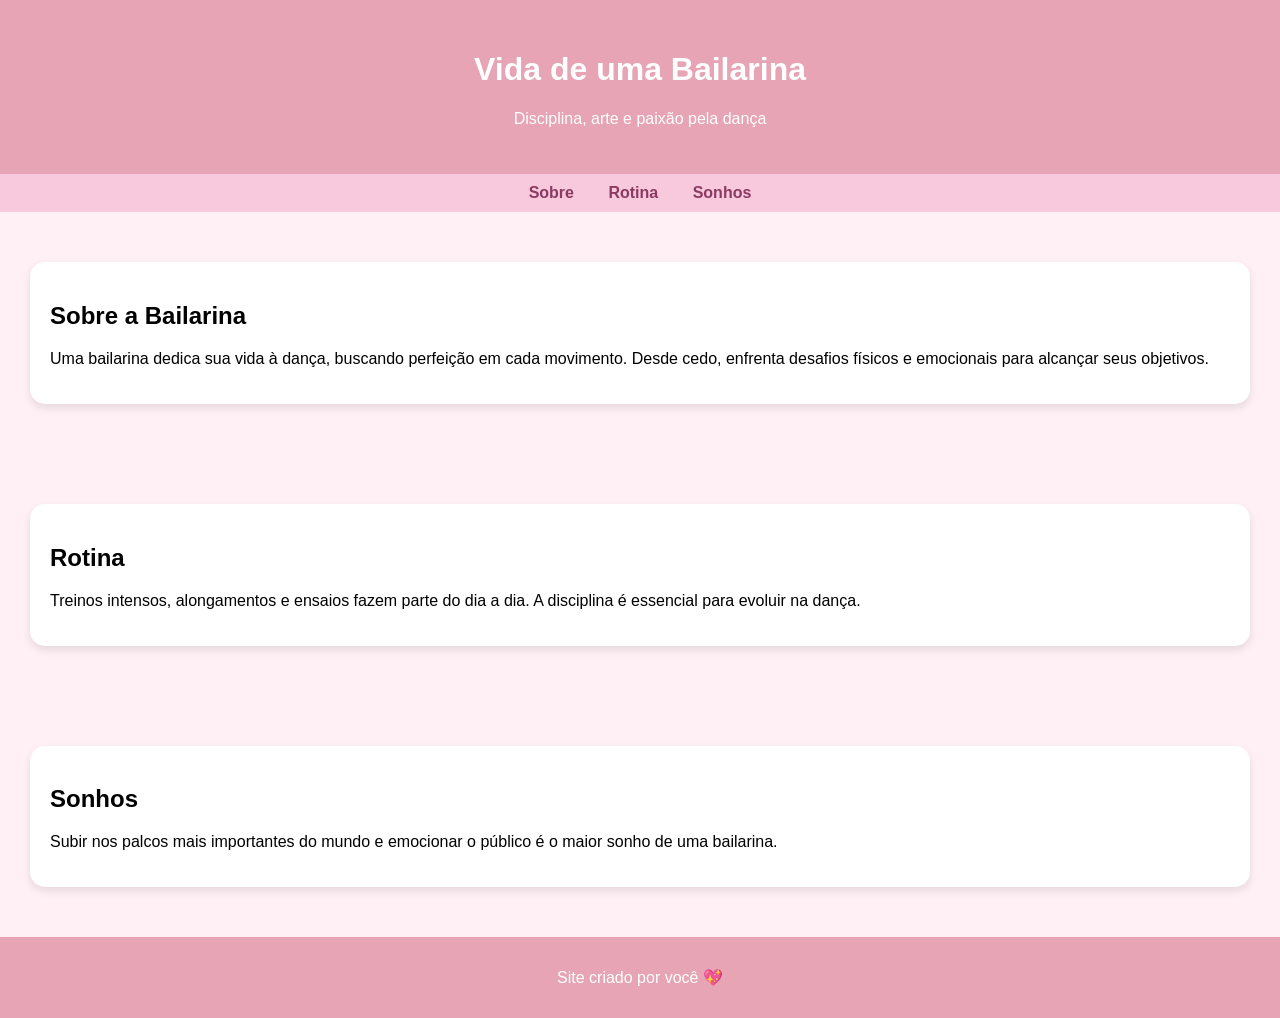
<file: july´s/index.html>
<!DOCTYPE html>
<html lang="pt-br">
<head>
  <meta charset="UTF-8">
  <title>Vida de uma Bailarina</title>
  <link rel="stylesheet" href="style.css">
</head>
<body>

  <header>
    <h1>Vida de uma Bailarina</h1>
    <p>Disciplina, arte e paixão pela dança</p>
  </header>

  <nav>
    <a href="#sobre">Sobre</a>
    <a href="#rotina">Rotina</a>
    <a href="#sonhos">Sonhos</a>
  </nav>

  <section id="sobre">
    <div class="card">
      <h2>Sobre a Bailarina</h2>
      <p>Uma bailarina dedica sua vida à dança, buscando perfeição em cada movimento. Desde cedo, enfrenta desafios físicos e emocionais para alcançar seus objetivos.</p>
    </div>
  </section>

  <section id="rotina">
    <div class="card">
      <h2>Rotina</h2>
      <p>Treinos intensos, alongamentos e ensaios fazem parte do dia a dia. A disciplina é essencial para evoluir na dança.</p>
    </div>
  </section>

  <section id="sonhos">
    <div class="card">
      <h2>Sonhos</h2>
      <p>Subir nos palcos mais importantes do mundo e emocionar o público é o maior sonho de uma bailarina.</p>
    </div>
  </section>

  <footer>
    <p>Site criado por você 💖</p>
  </footer>

</body>
</html>
</file>
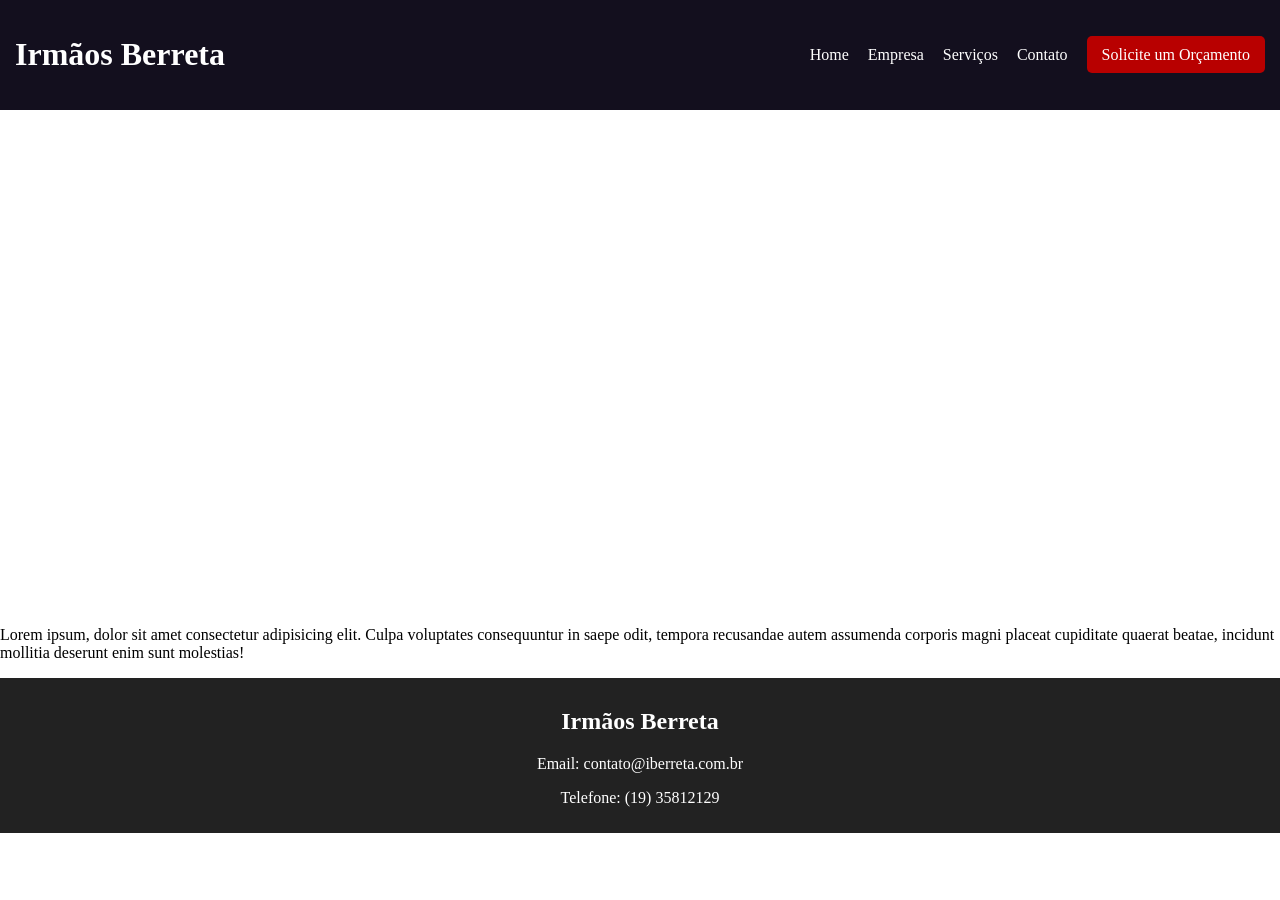
<file: july´s/heater e footer/index.html>
<!DOCTYPE html>
<html lang="pt-br">
<head>
    <meta charset="UTF-8">
    <meta name="viewport" content="width=device-width, initial-scale=1.0">
    <title>Irmãos_berreta</title>
    <link rel="stylesheet" href="style.css">
</head>
<body>
    <header>
        <div>
    <h1>Irmãos Berreta</h1>
    <nav>
        <a href="#">Home</a>
        <a href="#">Empresa</a>
        <a href="#">Serviços</a>
        <a href="#">Contato</a>
        <a href="#" class="button" >Solicite um Orçamento</a>
    </nav>
        </div>
    </header>
    <!--conteudo do meio-->
    <main style="height: 500px;"></main>
    <p>Lorem ipsum, dolor sit amet consectetur adipisicing elit. Culpa voluptates consequuntur in saepe odit, tempora recusandae autem assumenda corporis magni placeat cupiditate quaerat beatae, incidunt mollitia deserunt enim sunt molestias!</p>

<footer>
    <h2>Irmãos Berreta</h2>
    <p>Email: contato@iberreta.com.br</p>
    <p>Telefone: (19) 35812129</p>
</footer>
</body>
</file>
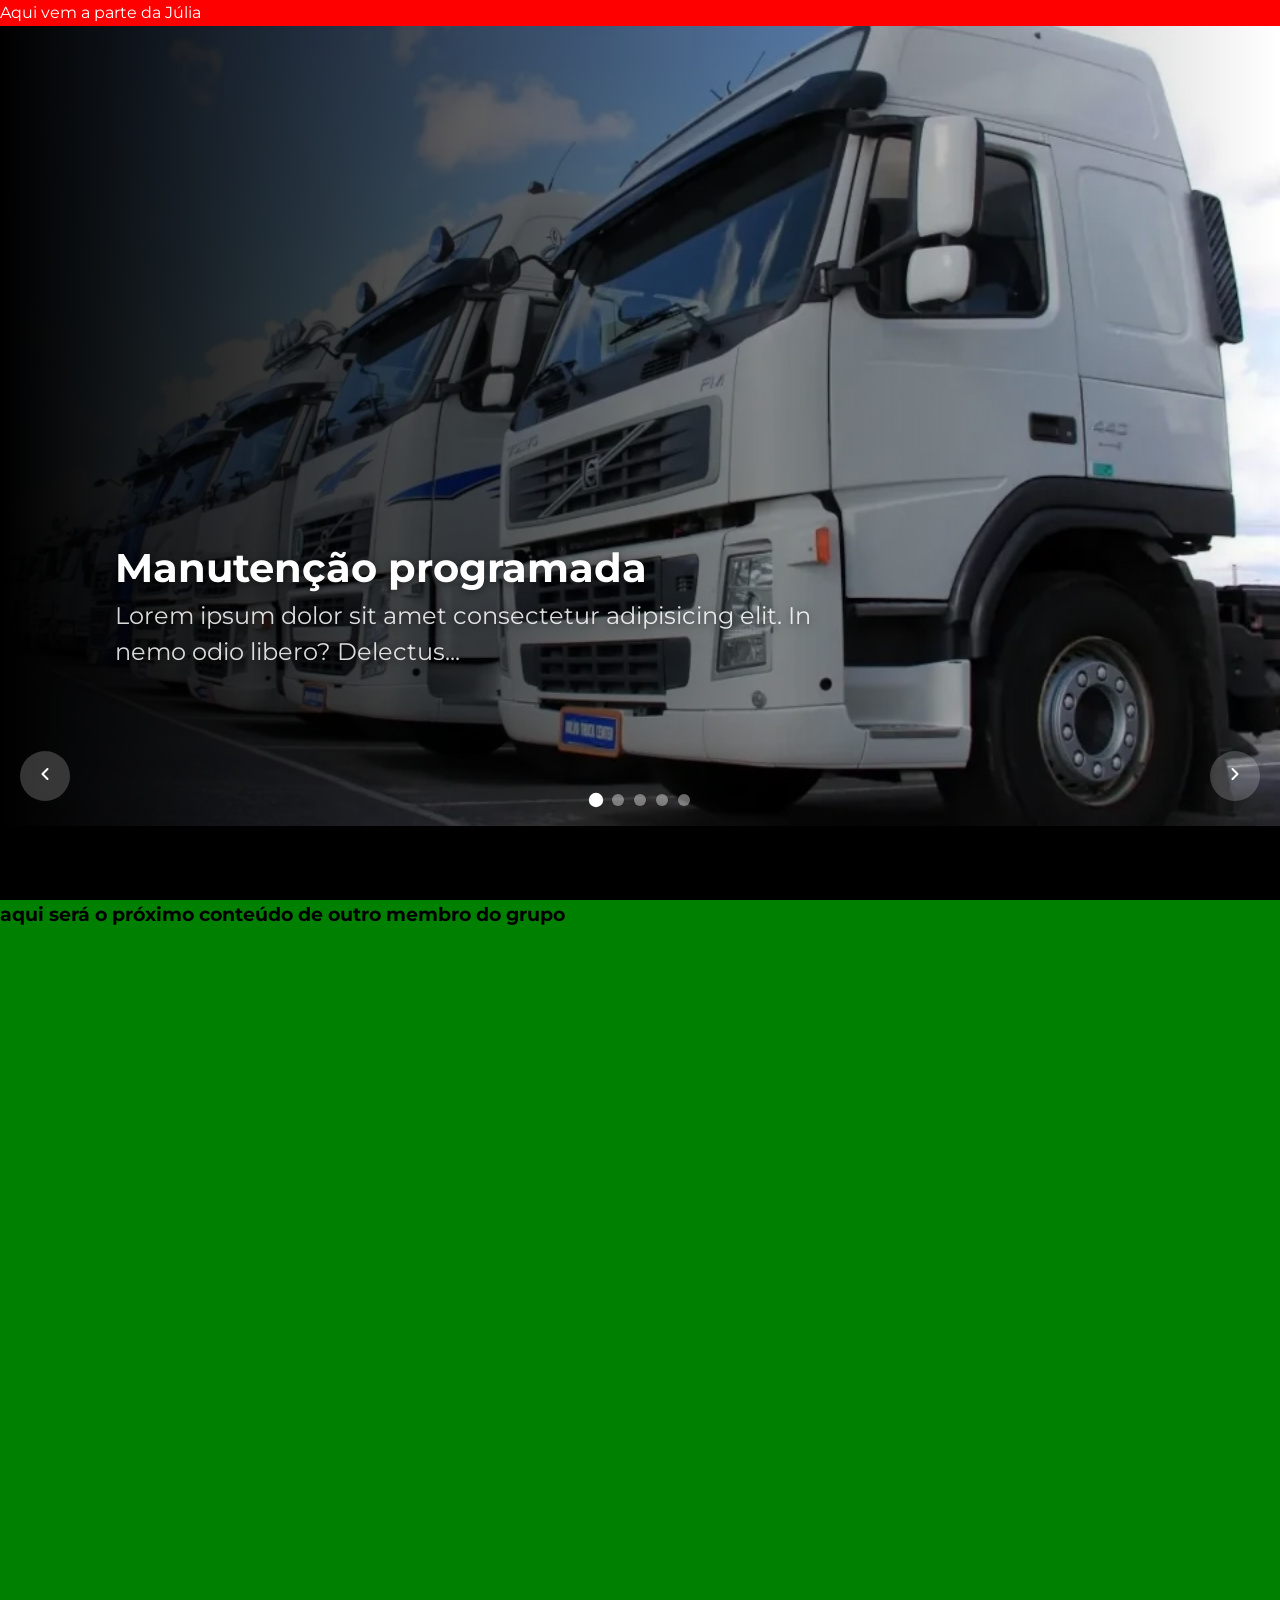
<file: carrossel.html>
<!DOCTYPE html>
<html lang="pt-BR">
<head>
  <meta charset="UTF-8" />
  <meta name="viewport" content="width=device-width, initial-scale=1.0" />
  <link rel="stylesheet" href="assets/css/gradiente.css">
  <link rel="stylesheet" href="assets/css/root.css">
  <link rel="stylesheet" href="assets/css/slide.css">
  <link rel="stylesheet" href="assets/css/texto.css">
  <link rel="stylesheet" href="assets/css/buttons.css">
  <link rel="stylesheet" href="assets/css/swipe-carrossel.css">
  <title>Carrossel</title>  
</head>
<body>

  <section id="secao-hero">

    <!-- Espaço reservado para o header (feito por outra pessoa) -->
    <div id="reserva-header">
      <span style="color: white;">Aqui vem a parte da Júlia</span>
    </div>

    <!-- container do carrossel -->
    <div id="carrossel-container">
      
      <!-- Trilha: contém os slides lado a lado -->
      <div id="trilha-slides">

        <!-- SLIDE 1 -->
        <div class="slide">
          <!-- Texto animado sobre o carrossel -->
            <div class="slide-texto">
            <h1 class="titulo-imagem">Manutenção programada</h1> <!--Aqui é de acordo com o slide-->
            <p>Lorem ipsum dolor sit amet consectetur adipisicing elit. In nemo odio libero? Delectus...</p>
          </div>
          <picture>
            <!-- wide: telas largas (≥ 1200px) -->
            <source media="(min-width: 1200px)" srcset="assets/imgs/wide/01.webp" />
            <!-- tablet: telas médias (≥ 768px) -->
            <source media="(min-width: 658px)"  srcset="assets/imgs/tablet/01.webp" />
            <!-- mobile: padrão (menor que 768px) -->
            <img class="slide-imagem"
                 src="assets/imgs/mobile/01.webp"
                 alt="Imagem 1 do carrossel"/>
          </picture>
        </div>

        <!-- SLIDE 2 -->
        <div class="slide">
          <!-- Texto animado sobre o carrossel -->
            <div class="slide-texto">
            <h1 class="titulo-imagem">Grandes distâncias</h1> <!--Aqui é de acordo com o slide-->
            <p>Lorem ipsum dolor sit amet consectetur adipisicing elit. In nemo odio libero? Delectus...</p>
          </div>
          <picture>
            <source media="(min-width: 1200px)" srcset="assets/imgs/wide/02.webp" />
            <source media="(min-width: 768px)"  srcset="assets/imgs/tablet/02.webp" />
            <img class="slide-imagem"
                 src="assets/imgs/mobile/02.webp"
                 alt="Imagem 2 do carrossel"
                 loading="lazy" />
          </picture>
        </div>

        <!-- SLIDE 3 -->
        <div class="slide">
          <!-- Texto animado sobre o carrossel -->
            <div class="slide-texto">
            <h1 class="titulo-imagem">Retífica de motores</h1> <!--Aqui é de acordo com o slide-->
            <p>Lorem ipsum dolor sit amet consectetur adipisicing elit. In nemo odio libero? Delectus...</p>
          </div>
          <picture>
            <source media="(min-width: 1200px)" srcset="assets/imgs/wide/03.webp" />
            <source media="(min-width: 768px)"  srcset="assets/imgs/tablet/03.webp" />
            <img class="slide-imagem"
                 src="assets/imgs/mobile/03.webp"
                 alt="Imagem 3 do carrossel"
                 loading="lazy" />
          </picture>
        </div>

        <!-- SLIDE 4 -->
        <div class="slide">
          <!-- Texto animado sobre o carrossel -->
            <div class="slide-texto">
            <h1 class="titulo-imagem">Título do slide 4</h1> <!--Aqui é de acordo com o slide-->
            <p>Lorem ipsum dolor sit amet consectetur adipisicing elit. In nemo odio libero? Delectus...</p>
          </div>
          <picture>
            <source media="(min-width: 1200px)" srcset="assets/imgs/wide/04.webp" />
            <source media="(min-width: 768px)"  srcset="assets/imgs/tablet/04.webp" />
            <img class="slide-imagem"
                 src="assets/imgs/mobile/04.webp"
                 alt="Imagem 4 do carrossel"
                 loading="lazy" />
          </picture>
        </div>

        <!-- SLIDE 5 -->
        <div class="slide">
          <!-- Texto animado sobre o carrossel -->
            <div class="slide-texto">
            <h1 class="titulo-imagem">Motores</h1> <!--Aqui é de acordo com o slide-->
            <p>Lorem ipsum dolor sit amet consectetur adipisicing elit. In nemo odio libero? Delectus...</p>
          </div>
          <picture>
            <source media="(min-width: 1200px)" srcset="assets/imgs/wide/05.webp" />
            <source media="(min-width: 768px)"  srcset="assets/imgs/tablet/05.webp" />
            <img class="slide-imagem"
                 src="assets/imgs/mobile/05.webp"
                 alt="Imagem 5 do carrossel"
                 loading="lazy" />
          </picture>
        </div>

      </div>
      <!-- /trilha-slides -->

      <!-- Botão: slide anterior -->
      <button id="btn-anterior"
              class="btn-navegacao">
        <!-- Seta para a esquerda em SVG -->
        <svg width="20" height="20" viewBox="0 0 24 24" fill="none"
             stroke="currentColor" stroke-width="2.5"
             stroke-linecap="round" stroke-linejoin="round"
             aria-hidden="true">
          <polyline points="15 18 9 12 15 6"></polyline>
        </svg>
      </button>

      <!-- Botão: próximo slide -->
      <button id="btn-proximo"
              class="btn-navegacao">
        <!-- Seta para a direita em SVG -->
        <svg width="20" height="20" viewBox="0 0 24 24" fill="none"
             stroke="currentColor" stroke-width="2.5"
             stroke-linecap="round" stroke-linejoin="round">
          <polyline points="9 18 15 12 9 6"></polyline>
        </svg>
      </button>

      <!-- Bolinhas indicadoras de slide (bullets) -->
      <div id="indicadores"></div>

    </div>
    <!-- /carrossel-container -->

  </section>
  <!-- /secao-hero -->    
   <article style="height: 100dvh; background-color: green;">
    <section>
      <h1>aqui será o próximo conteúdo de outro membro do grupo</h1>
    </section>
   </article>

<script src="assets/js/carrossel-hero-bridge.js"></script>
<script src="assets/js/carrossel.js"></script>
<script src="assets/js/swipe-carrossel.js"></script>
</body>
</html>
</file>
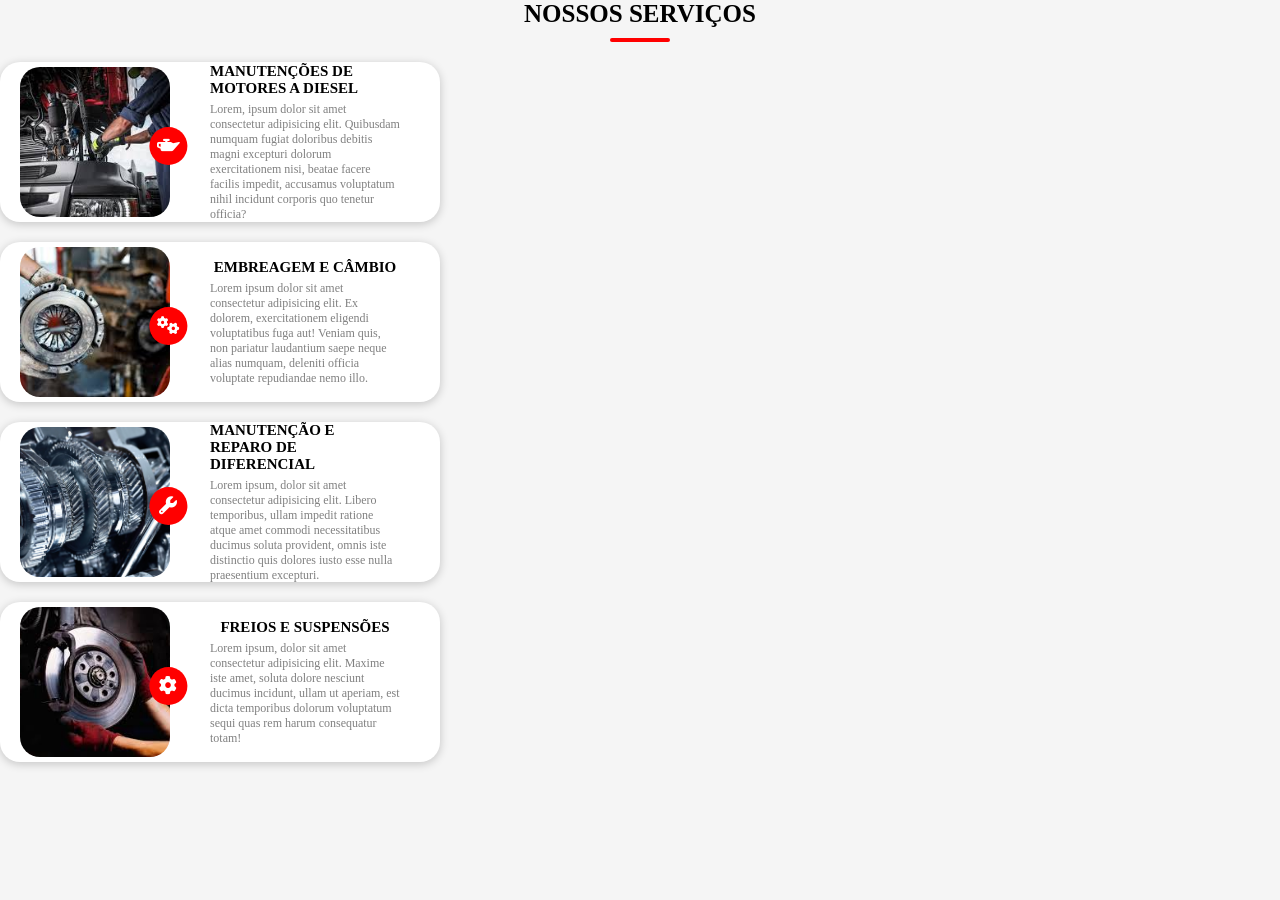
<file: servicos.html>
<!DOCTYPE html>
            <html lang="pt-br">
            <head>
                <meta charset="UTF-8">
                <meta name="viewport" content="width=device-width, initial-scale=1.0">
                <link rel="stylesheet" href="servicos.css">
                <link rel="stylesheet" href="https://cdnjs.cloudflare.com/ajax/libs/font-awesome/6.5.1/css/all.min.css">
                <title>Document</title>
            </head>
            <body>
                <section id="container">
                    <h1>nossos serviços</h1>
                    <hr>
                    <div class="servicos">
                        <div class="img-wrapper">
                            <img src="Imagens/manutencao.jpg" alt="manutencao de motor">
                            <i class="fa-solid fa-oil-can"></i>
                        </div>
                        <div class="descricao-servicos">
                            <h2>manutenções de motores a diesel</h2>
                            <p>Lorem, ipsum dolor sit amet consectetur adipisicing elit. Quibusdam numquam fugiat doloribus debitis magni excepturi dolorum exercitationem nisi, beatae facere facilis impedit, accusamus voluptatum nihil incidunt corporis quo tenetur officia?</p>
                        </div>
                    </div>
                    
                    <div class="servicos">
                        <div class="img-wrapper">
                            <img src="Imagens/embreagem.jpg" alt="embreagem e cambio">
                            <i class="fa-solid fa-gears"></i>
                        </div>
                        <div class="descricao-servicos">
                            <h2>embreagem e câmbio</h2>
                            <p>Lorem ipsum dolor sit amet consectetur adipisicing elit. Ex dolorem, exercitationem eligendi voluptatibus fuga aut! Veniam quis, non pariatur laudantium saepe neque alias numquam, deleniti officia voluptate repudiandae nemo illo.</p>
                        </div>
                    </div>
                    
                    <div class="servicos">
                        <div class="img-wrapper">
                            <img src="Imagens/diferencial.jpg" alt="manutencao e reparo de diferencial">
                            <i class="fa-solid fa-wrench"></i>
                        </div>
                        <div class="descricao-servicos">
                            <h2>manutenção e reparo de diferencial</h2>
                            <p>Lorem ipsum, dolor sit amet consectetur adipisicing elit. Libero temporibus, ullam impedit ratione atque amet commodi necessitatibus ducimus soluta provident, omnis iste distinctio quis dolores iusto esse nulla praesentium excepturi.</p>
                        </div>
                    </div>
                    
                    <div class="servicos">
                        <div class="img-wrapper">
                            <img src="Imagens/freios.jpg" alt="freios e suspensoes">
                            <i class="fa-solid fa-gear"></i>
                        </div>
                        <div class="descricao-servicos">
                            <h2>freios e suspensões</h2>
                            <p>Lorem ipsum, dolor sit amet consectetur adipisicing elit. Maxime iste amet, soluta dolore nesciunt ducimus incidunt, ullam ut aperiam, est dicta temporibus dolorum voluptatum sequi quas rem harum consequatur totam!</p>
                        </div>
                    </div>

                </section>
            </body>
            </html>
</file>
<file: july´s/style.css>
body {
  margin: 0;
  font-family: Arial, sans-serif;
  background-color: #fff0f5;
}

header {
  background-color: #e6a4b4;
  color: white;
  text-align: center;
  padding: 30px;
}

nav {
  background-color: #f8c8dc;
  padding: 10px;
  text-align: center;
}

nav a {
  margin: 0 15px;
  text-decoration: none;
  color: #8b3a62;
  font-weight: bold;
}

nav a:hover {
  color: #c71585;
}

section {
  padding: 30px;
}

.card {
  background-color: white;
  padding: 20px;
  margin: 20px 0;
  border-radius: 15px;
  box-shadow: 0 4px 8px rgba(0,0,0,0.1);
  transition: transform 0.3s;
}

.card:hover {
  transform: scale(1.03);
}

footer {
  background-color: #e6a4b4;
  color: white;
  text-align: center;
  padding: 15px;
}
</file>
<file: july´s/heater e footer/style.css>
body{
margin: 0;
  fontm-family: Arial, sans-serif;
}
header{
    background-color: #130f1e;
    color: white;
    padding: 15px;

}
header div {
    display: flex;
justify-content: space-between;
align-items: center;
}
    nav a{
        color: white;
        margin-left: 15px;
        text-decoration: none;
    }
    .button{ 
        background-color: rgb(184, 0, 0);
        color: white;
        padding: 10px 15px;
        border-radius: 5px;
        text-decoration: none;
    }
    footer{
        background-color: #222;
        color: white;
        text-align: center;
        padding: 10px;
    }
</file>
<file: assets/css/gradiente.css>
.slide::after {
    content: "";
    position: absolute;
    top: 0;
    left: 0;
    width: 100%;
    height: 100%;
    pointer-events: none; /* impede clicks nesse elemento */
    background: linear-gradient(90deg, black, transparent);
    z-index: 1; /* Fica acima da imagem e abaixo do texto */
}

@media (orientation: portrait) {
    .slide::after {
        background: linear-gradient(0deg, black, transparent);
    }
}

@media (orientation: landscape) {
    .slide::after {
        background: linear-gradient(90deg, black, transparent);
    }
}
</file>
<file: assets/css/root.css>
/* Definição das variáveis de cores e configurações globais */

@import url('https://fonts.googleapis.com/css2?family=Montserrat:ital,wght@0,100..900;1,100..900&display=swap');

:root {
    /* Cores principais do projeto: Vermelho, Chumbo e Branco */
    --cor-primaria: #a52a2a; /* Vermelho */
    --cor-secundaria: #333333; /* Chumbo */
    --cor-header: #373737; 
    --cor-branca: #ffffff;
    --cor-fundo: #f4f4f4;
    --tom-link: #ff4e4e; /* Tom para links e elementos interativos */
    --hover-orcamento: #911e1e;
    --bordas-nav-link: #ff7979;

    /* Área mínima de clique recomendada para acessibilidade */
    --area-clicavel: 48px;
    
    /* Altura do header definida para diferentes telas */
    --header-mobile-retrato: 25svh;
    --header-mobile-paisagem: 30svh;
    --header-desktop-tablet: 20svh;

    /* Variável dinâmica que será alterada via Media Queries */
    --altura-header: var(--header-mobile-retrato);

    /* estilos carrossel */

    --cor-texto: #FFF;
    --anim-texto: 1s; /* tempo de animação texto */
    --anim-slide: 0.8s; /* tempo slide */
    --delay-texto: 0.2s; /* tempo do texto na tela */
    --texto-y: 55%; /* altura do texto em relação à tela (top)*/
    --texto-x: 5%; /* margem esquerda do texto */
    --easing: cubic-bezier(0.645, 0.045, 0.355, 1); /* efeito elástico/suave no texto e slide */
    --fontPrim: Montserrat, sans-serif; /* fonte primária */

    /* Tipografia responsiva da seção de contato */
    --fs-titulo: 20px;   /* h1 do #faqs e #info-empresa */
    --fs-corpo: 14px;    /* .perguntas, .descricoes e botão #orcamento */

    /* Espaçamentos responsivos */
    --mb-hr-faqs: 20px;     /* hr dentro de #faqs */
    --mb-hr-empresa: 20px;  /* hr dentro de #info-empresa */
    --mt-orcamento: 20px;   /* margem superior do botão #orcamento */
    --mb-descricoes: 20px;  /* margem inferior de .descricoes */

    /* Dimensões do iframe */
    --iframe-max-width: 380px;
    --iframe-height: 300px;
}

/* Ajustes responsivos da seção de contato */
@media (min-width: 1024px) {
    :root {
        --fs-titulo: 25px;
        --fs-corpo: 16px;

        --mb-hr-faqs: 40px;
        --mb-hr-empresa: 50px;
        --mt-orcamento: 50px;
        --mb-descricoes: 50px;

        --iframe-max-width: 440px;
        --iframe-height: 500px;
    }
}

/* Media Queries para ajustar a altura do header dinamicamente */

@media (orientation: landscape) {
    :root {
        --altura-header: var(--header-mobile-paisagem);
    }
}

@media (min-width: 992px) {
    :root {
        --altura-header: var(--header-desktop-tablet);
    }
}

/* Reset básico para consistência entre navegadores */

* {
    margin: 0;
    padding: 0;
    box-sizing: border-box;
}

body {
    line-height: 1.6;
    font-family: 'Montserrat', sans-serif !important;
}
</file>
<file: assets/css/slide.css>
#reserva-header{
    height: var(--tam-header);
    background-color: red;
    flex-shrink: 0;
}

#secao-hero{
    width: 100%;
    height: 100svh;
    display: flex;
    flex-direction: column; 
    position: relative;
    background-color: #000; /* caso haja recalculo de layout, não mostrar faix branca */
}
#carrossel-container{
    position: relative; /* os filhos desse item devem ter postion:absolute */
    display: block;
    height: calc(100svh - var(--tam-header)); /* ao alterar o valor aqui, verifique se trata-se da mesma medida */
    width: 100%;
    margin: 0;
    padding: 0;
    overflow: hidden; /* oculta as imagens à direita do carrossel */
    overscroll-behavior: none; /* previne o efeito de "rebote" ao chegar no final do carrossel em mobile */
    /* instruções para swipe em mobiles */
    /* display: flex;
    overflow-x: auto;              /* Ativa o arrastar com o dedo */
    /*scroll-snap-type: x mandatory;    Ativa o efeito de "ímã" nos slides */
    /*-webkit-overflow-scrolling: touch;

    transform: none; não pode haver transform para não quebrar o layout */

}
    
#trilha-slides{
    display: flex;
    width: 100%;
    height: 100%;
    z-index: 2;    
    transition: transform var(--anim-slide) var(--easing);
    transform: translateX(0); /* mostra slide 1 no javascript precisa aumentar de 100 em 100% até 400%*/    
}
.slide{
    flex-shrink: 0; /*imoede que o slide encolha para caber mais de um */
    min-width: 100%; /* ocupa o espaço do container */
    height: 100%;
    position: relative;
    overflow: hidden; /*prevenir estouro de imagem pela diferença de escla da animação */
    display: flex;
    flex-direction: column;
    align-items: center;

    /* instruções para swipe em mobile */
    /* flex: 0 0 100%;
    scroll-snap-align: start; */
}
.slide picture{
    width: 100%;
    height: 100%;
    object-fit: cover; /*mantém proporção*/
    display: block;
}
.slide-imagem{
    width: 100%;
    height: 100%;
    display: block;
    object-fit: cover;
    object-position: top center;
    transition: transform var(--anim-slide) var(--easing);
    transform: scale(1.05);
}

/* diminui a escala para efeito parallax */
.slide.ativo .slide-imagem {
    transform: scale(1);
}

#indicadores {
  position: absolute;
  bottom: 20px;
  left: 50%;
  transform: translateX(-50%);
  display: flex;
  gap: 10px;
  z-index: 3;
}

.indicador {
  width: 12px;
  height: 12px;
  border-radius: 50%;
  background-color: rgba(255, 255, 255, 0.4);
  cursor: pointer;
  transition: background-color 0.3s;
}

.indicador:hover {
  background-color: rgba(255, 255, 255, 0.7);
  transform: scale(1.2);
}

.indicador.ativo {
  background-color: #fff;
  transform: scale(1.2);
  border-color: rgba(255, 255, 255, 0.5);
}



@keyframes desce-titulo{
  from{
    transform: translateY(-30px);
    opacity: 0;
  }
  to{
    transform: translateY(0);
    opacity: 1;
  }
}

@keyframes descricao{
  from{
    transform: translateX(-40px);
    opacity: 0;
  }
  to{
    transform: translateX(0);
    opacity: 1;
  }
}

.slide.ativo .slide-texto h1{
  animation: desce-titulo var(--anim-texto) var(--easing) forwards;
}

.slide.ativo .slide-texto p{
  animation: descricao var(--anim-texto) var(--easing) forwards;
  animation-delay: var(--delay-texto);
}
@media (orientation: landscape){
    .slide-imagem{
        object-position: 50% 50%;
    }
}
@media (orientation: portrait){
    .slide-imagem{
        object-position: 50% 50%;
    }
    #reserva-header{
        height: 8svh;
    }
}
/* @media (min-width: 992px) and (min-height: 500px) {
  #slide-container{ */
    /* overflow-x: visible;       Desativa a rolagem por arrasto */
    /* overflow: hidden;
    position: relative; */
    /* scroll-snap-type: none;     Desativa o snap do css */
 /*  }
  #trilhas-slide{
    display: flex;
    width: 100%;
    position: relative;
  }
  .slide{
    scroll-snap-align: unset;   /* premite ao javascript usar o transformX */
  /* } */
</file>
<file: assets/css/texto.css>
.slide-texto {
    position: absolute;
    display: flex;
    flex-direction: column;
    color: var(--cor-texto);
    z-index: 2;
    -webkit-font-smoothing: antialiased;
    text-shadow: 0 2px 10px rgba(0, 0, 0, 0.55); 
    transition: all 0.9s ease;
}

/* Título */
.slide-texto h1 {
    font-family: var(--fontPrim);
    font-weight: 700;
    line-height: 1.1;
    margin-bottom: 8px;
    opacity: 0;
}
/* texto descritivo imagens */
.slide-texto p {
    font-weight: 400;
    line-height: 1.5;
    color: rgba(255, 255, 255, 0.85); /* força o destaque no título */
    opacity: 0;
}

/*telas pequenas no modo retrato*/
@media (max-width: 767px) {
    .slide-texto {
        bottom: 80px; 
        left: 5%;
        right: 5%;
        width: 90%;
        text-align: center;
        align-items: center; /* Centraliza no flexbox */
        justify-content: center;
    }

    .slide-texto h1 {
        font-size: clamp(1.8rem, 6vw, 2.4rem); 
    }

    .slide-texto p {
        font-size: clamp(0.9rem, 3.5vw, 1.1rem);
        max-width: 400px;
    }
}

@media (min-width: 767px) {
    .slide-texto {
        top: calc(var(--texto-y) - 8%);
        left: calc(var(--texto-x) + 4%);
        text-align: left;
        align-items: flex-start;
        max-width: 55%;
    }

    .slide-texto h1 {
        font-size: clamp(1.5rem, 4vw, 4.5rem);
    }

    .slide-texto p {
        font-size: clamp(1.1rem, 1.5vw, 1.4rem);
    }
}
@media (min-width:1000px){
    .slide-texto {
        top: calc(var(--texto-y) + 10%);
        text-align: left;
        align-items: flex-start;
        max-width: 55%;
    }
}

@keyframes desce-titulo {
    from {
        transform: translateY(-220px);
        opacity: 0;
    }
    to {
        transform: translateY(0);
        opacity: 1;
    }
}

@keyframes descricao {
    from {
        transform: translateX(330px);
        opacity: 0;
    }
    to {
        transform: translateX(0);
        opacity: 1;
    }
}

/* Ativação das animações via JS */
.slide.ativo .slide-texto h1 {
    animation: desce-titulo var(--anim-texto) var(--easing) forwards;
}

.slide.ativo .slide-texto p {
    animation: descricao var(--anim-texto) var(--easing) forwards;
    animation-delay: var(--delay-texto);
}

@media (min-width: 992px) and (min-height: 500px) {
  .slide-texto h1{
        font-size: clamp(2.5em, 3.5vh, 2.5em);
  }
  .slide-texto p{
    font-size: clamp(1.5em, 2.5vh, 1.5em);
  }
}
</file>
<file: assets/css/buttons.css>
.btn-navegacao {
  position: absolute;
  bottom: 0;
  transform: translateY(-50%);
  background-color: rgba(255, 255, 255, 0.2);
  border: none;
  color: white;
  width: 50px;
  height: 50px;
  border-radius: 50%;
  cursor: pointer;
  z-index: 3;
  display: flex;
  align-items: center;
  justify-content: center;
  transition: background-color 0.3s, transform 0.2s;
  display: none;
}

.btn-navegacao:hover {
  background-color: rgba(255, 255, 255, 0.4);
  transform: translateY(-50%) scale(1.1);
}

.btn-navegacao:active {
  transform: translateY(-50%) scale(0.95);
}

#btn-anterior {
  left: 20px;
}

#btn-proximo {
  right: 20px;
}
@media (min-width: 992px) and (min-height: 500px) {
  #btn-proximo{
    display: block;
  }
  #btn-anterior{
    display: block;
  }
}
</file>
<file: assets/css/swipe-carrossel.css>
/* Gesto horizontal: JS do carrossel. Vertical: rolagem nativa da página */
#carrossel-container,
#trilha-slides,
.slide {
  touch-action: pan-y pinch-zoom;
}

#carrossel-container {
  overscroll-behavior-y: auto;
}
</file>
<file: servicos.css>
*{
        padding: 0;
        margin: 0;
    }

    body {
        background-color: #f5f5f5;
    }

    .container{
        margin: 20px;
        overflow: visible;
    }
    h1{
        text-align: center;
        margin-bottom: 10px;
        text-transform: uppercase;
        font-size: 25px;
    }

    hr{
        width: 60px;
        height: 4px;
        background-color: red;
        border: none;
        margin: auto;
        border-radius: 10px;
    }
    img{
        width: 150px;
        height: 150px;
        border-radius: 20px;
    }

    .img-wrapper {
        position: relative;
        width: 150px;
        height: 150px;
        flex-shrink: 0
    }
    .img-wrapper img {
        width: 150px;
        height: 150px;
        border-radius: 20px;
        display: block;
        object-fit: cover;
    }

    .img-wrapper i{
        position: absolute;
        right: -25px;
        top: 40%;
        transform: translateX(-20%);
        color: white;
        background-color: red;
        border-radius: 50%;
        font-size: 18px;
        width:28px;
        height: 28px;
        display: flex;
        align-items: center;
        justify-content: center;
        z-index: 10;
        padding: 5px;
    }

    h2{
        font-size: 20px;
        margin-bottom: 5px;
    }

    p{
        font-size: 12px;
        color: gray;
        word-wrap: break-word;
    }

    .servicos{
        background-color: white;
        width: 400px;
        height: 120px;
        gap: 20px;
        border-radius: 20px;
        margin-top: 20px;
        padding: 20px;
        box-shadow: 0px 2px 10px rgba(0,0,0,0.2);
        display: flex;
        flex-direction: row;
        justify-content: center;
        align-items: center;
        overflow: visible;
    }

    .descricao-servicos{
        display: flex;
        flex-direction: column;
        align-items: center;
        padding: 20px;
        border-radius: 20px;
        min-width: 0;
    }

    .descricao-servicos h2{
        text-transform: uppercase;
        font-size: 15px;
    }
</file>
